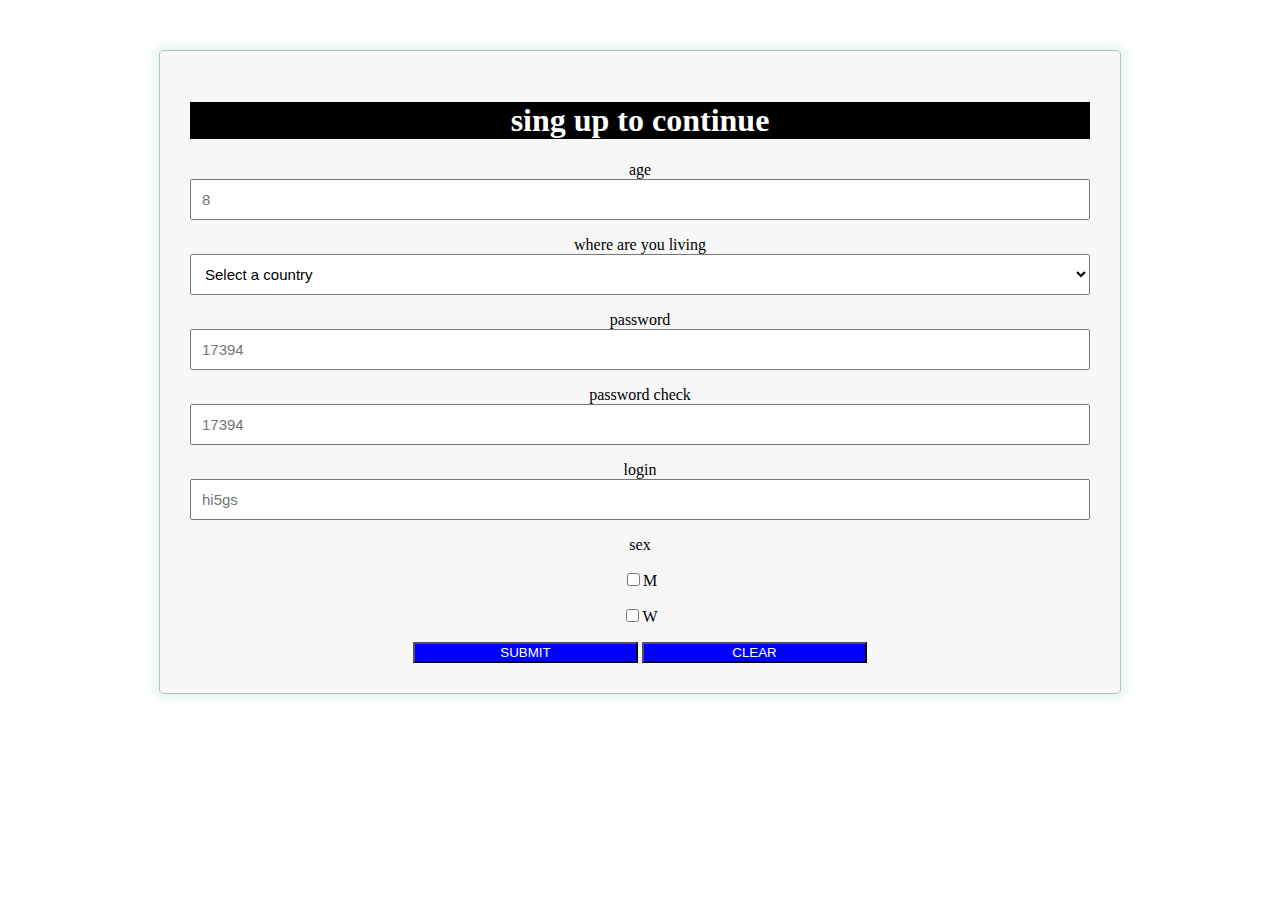
<file: index.html>
<!DOCTYPE html>
<html lang="en">
<head>
    <meta charset="UTF-8">
    <meta name="viewport" content="width=device-width, initial-scale=1.0">
    <title>Document</title>
    <link rel="stylesheet" href="style.css">
</head>
    <body>
    <form action="hi.html" action="#">
        <h1>sing up to continue</h1>
        <p><label for="age">age<input type="text" required placeholder="8"></label></p>
        <legend>where are you living</legend>
        <select id="country">
            <option disabled selected>Select a country</option>
            <option value="Russia">Russia</option>    
            <option value="Belarus">Belarus</option>  
            <option value="Ukraine">Ukraine</option>  
            <option value="Israel">U.S</option>
            </select>
            <p><label for="name">password</label><input type="text" placeholder="17394" required pattern="^([-_a-zA-Z0-9]){5,30}$" />
            <p><label for="name">password check</label> <input type="text" placeholder="17394" required pattern="^([-_a-zA-Z0-9]){5,30}$" /></p>
            <p> <label for="name">login</label><input type="text" placeholder="hi5gs" required pattern="^([-_a-zA-Z0-9]){5,30}$" /></p>
            sex <p><label><input type="checkbox">M</label></p><p><label><input type="checkbox">W</label></p>
            <div class="stoppp">
            <input type="submit" value="SUBMIT">
            <input type="reset" value="CLEAR">
            </div>
    </form>
    </body>
</html>
</file>
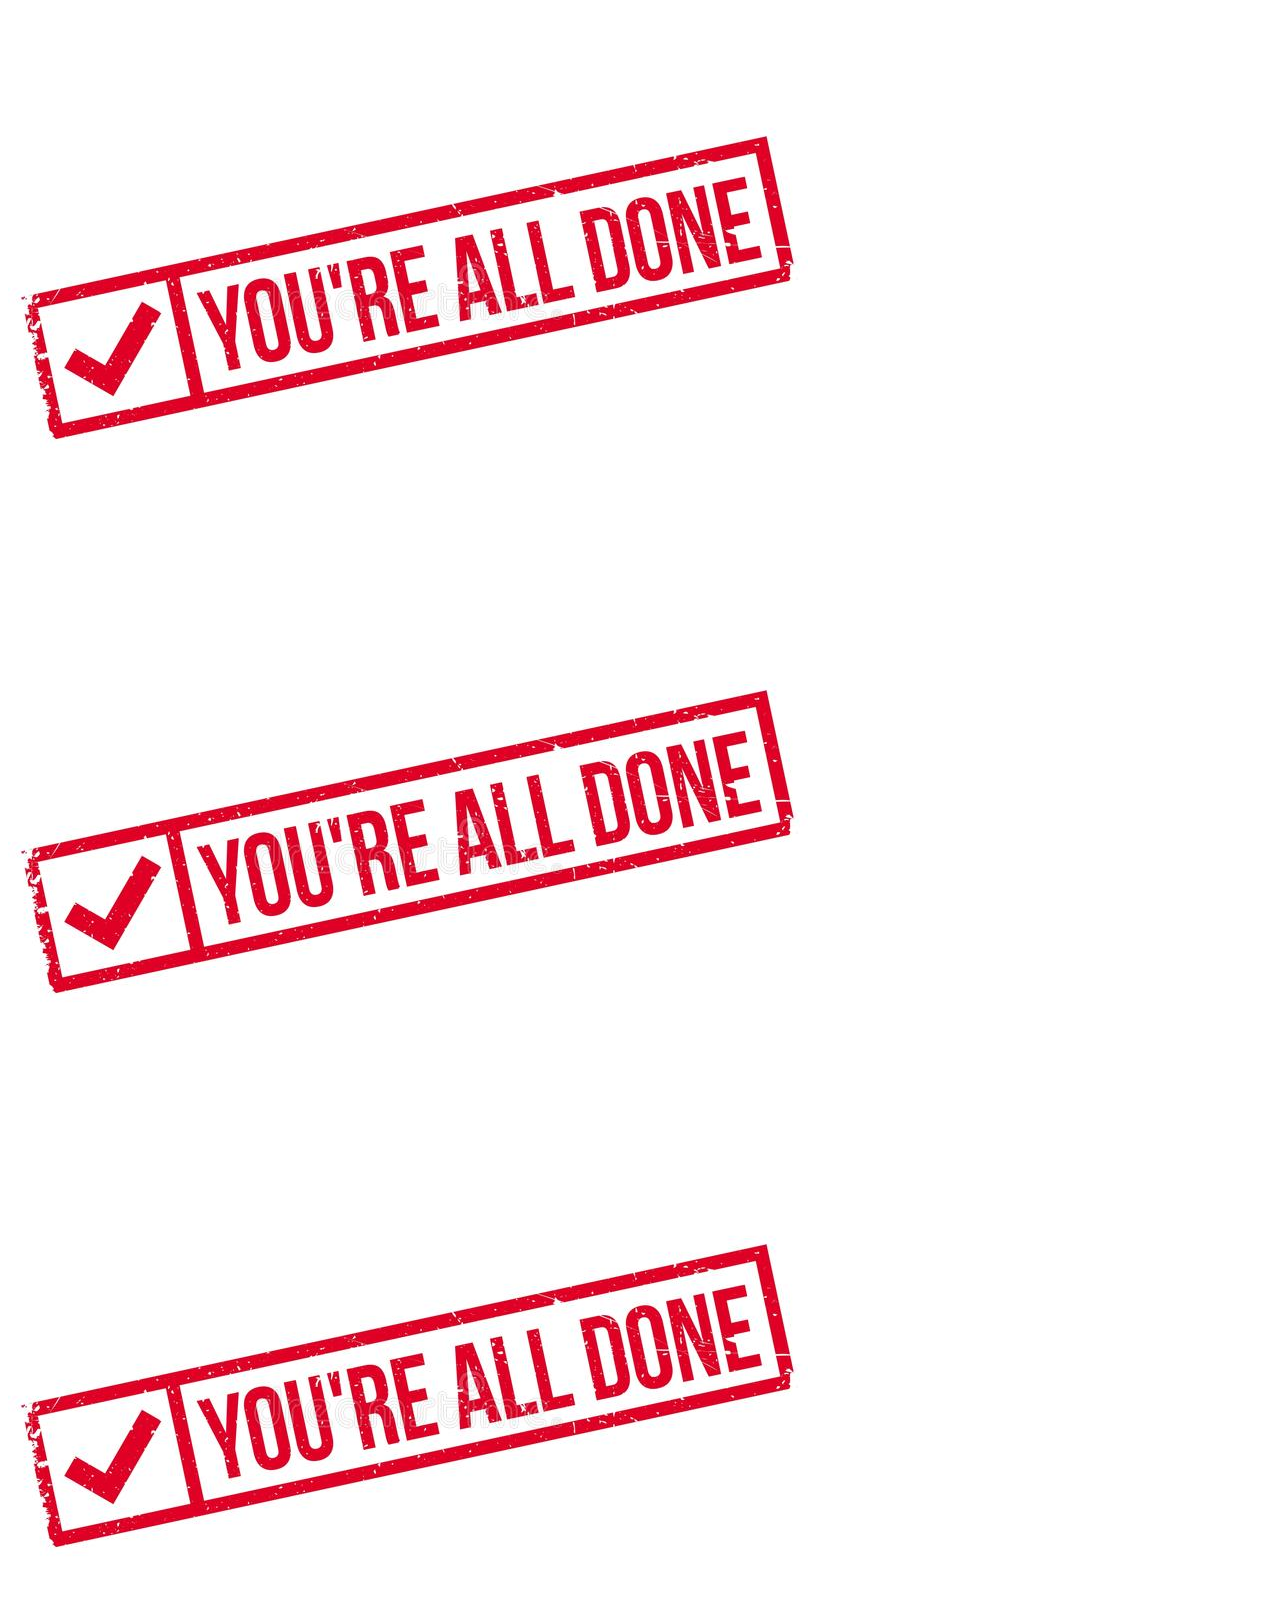
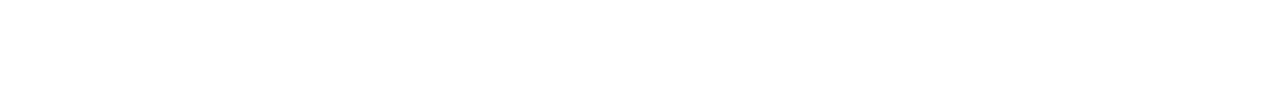
<file: hi.html>
<!DOCTYPE html>
<html lang="en">
<head>
    <meta charset="UTF-8">
    <meta name="viewport" content="width=device-width, initial-scale=1.0">
    <title>Document</title>
</head>
<body>
    <p>
        <img src="done.jpg">
        <img src="done.jpg">
        <img src="done.jpg">
    </p>
</body>
</html>
</file>
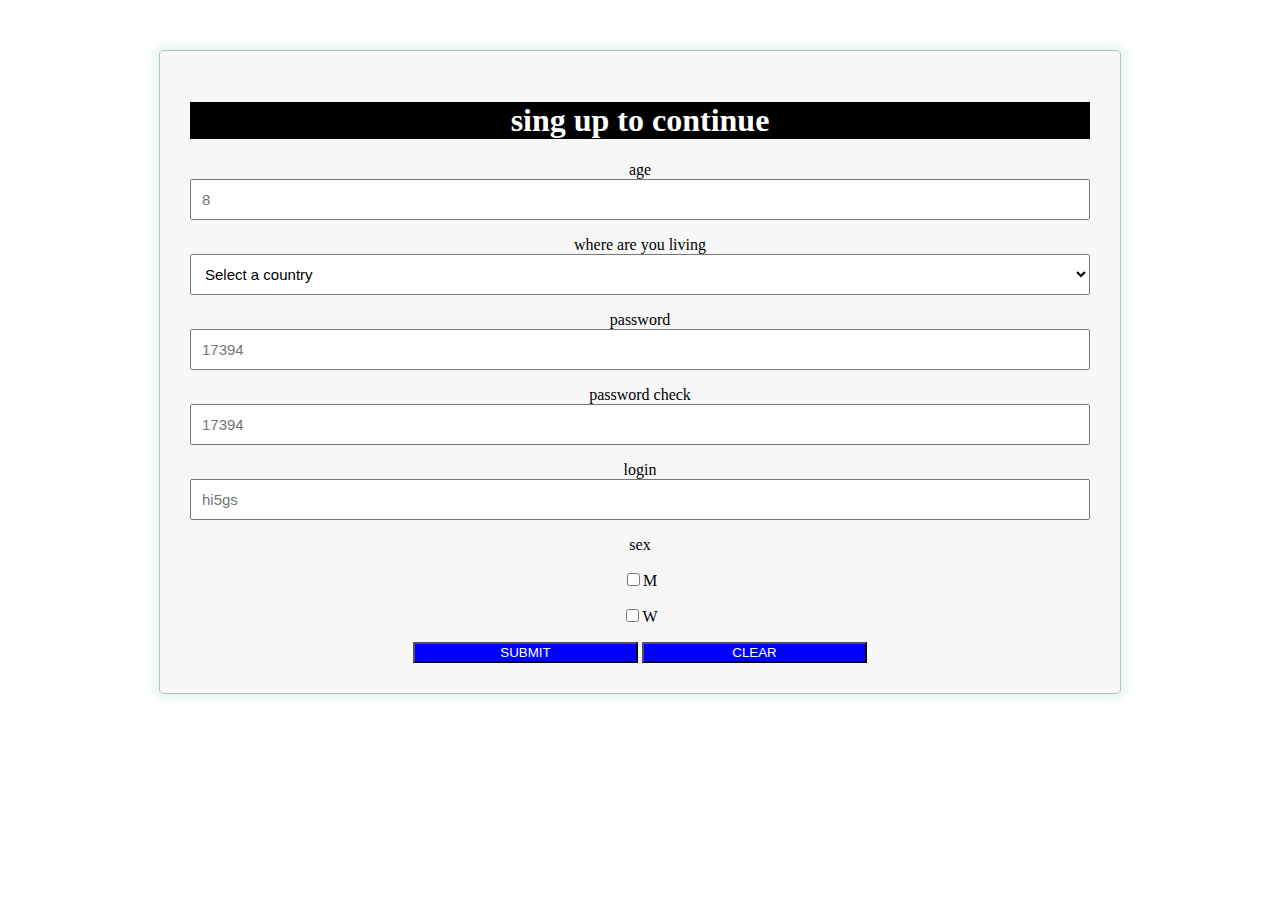
<file: registration form/registration.html>
<!DOCTYPE html>
<html lang="en">
<head>
    <meta charset="UTF-8">
    <meta name="viewport" content="width=device-width, initial-scale=1.0">
    <title>Document</title>
    <link rel="stylesheet" href="style css.css">
</head>
    <body>
    <form action="hi.html" action="#">
        <h1>sing up to continue</h1>
        <p><label for="age">age<input type="text" required placeholder="8"></label></p>
        <legend>where are you living</legend>
        <select id="country">
            <option disabled selected>Select a country</option>
            <option value="Russia">Russia</option>    
            <option value="Belarus">Belarus</option>  
            <option value="Ukraine">Ukraine</option>  
            <option value="Israel">U.S</option>
            </select>
            <p><label for="name">password</label><input type="text" placeholder="17394" required pattern="^([-_a-zA-Z0-9]){5,30}$" />
            <p><label for="name">password check</label> <input type="text" placeholder="17394" required pattern="^([-_a-zA-Z0-9]){5,30}$" /></p>
            <p> <label for="name">login</label><input type="text" placeholder="hi5gs" required pattern="^([-_a-zA-Z0-9]){5,30}$" /></p>
            sex <p><label><input type="checkbox">M</label></p><p><label><input type="checkbox">W</label></p>
            <div class="stoppp">
            <input type="submit" value="SUBMIT">
            <input type="reset" value="CLEAR">
            </div>
    </form>
    </body>
</html>
</file>
<file: style.css>
form{
background: rgb(247, 247, 247);
border: 1px solid rgba(147, 184, 189,0.8);
box-shadow: 0px 0px 8px 5px rgba(208, 223, 226, 0.4);
border-radius: 5px;
width: 900px;
padding:30px;
text-align: center;
margin: 50px auto;

}
input[type="text"],select{
    margin: 0px;
    padding: 10px;
    font-size: 15px;
    width: 100%;
    box-sizing: border-box;
}
input[type="submit"],input[type="reset"]{
    background-color: blue;
    color: white;
    width: 25%;
}
.stoppp{
    text-align: center;
}
h1{
    text-align: center;
    color: white;
    background-color: black;
}
</file>
<file: registration form/style css.css>
form{
background: rgb(247, 247, 247);
border: 1px solid rgba(147, 184, 189,0.8);
box-shadow: 0px 0px 8px 5px rgba(208, 223, 226, 0.4);
border-radius: 5px;
width: 900px;
padding:30px;
text-align: center;
margin: 50px auto;

}
input[type="text"],select{
    margin: 0px;
    padding: 10px;
    font-size: 15px;
    width: 100%;
    box-sizing: border-box;
}
input[type="submit"],input[type="reset"]{
    background-color: blue;
    color: white;
    width: 25%;
}
.stoppp{
    text-align: center;
}
h1{
    text-align: center;
    color: white;
    background-color: black;
}
</file>
